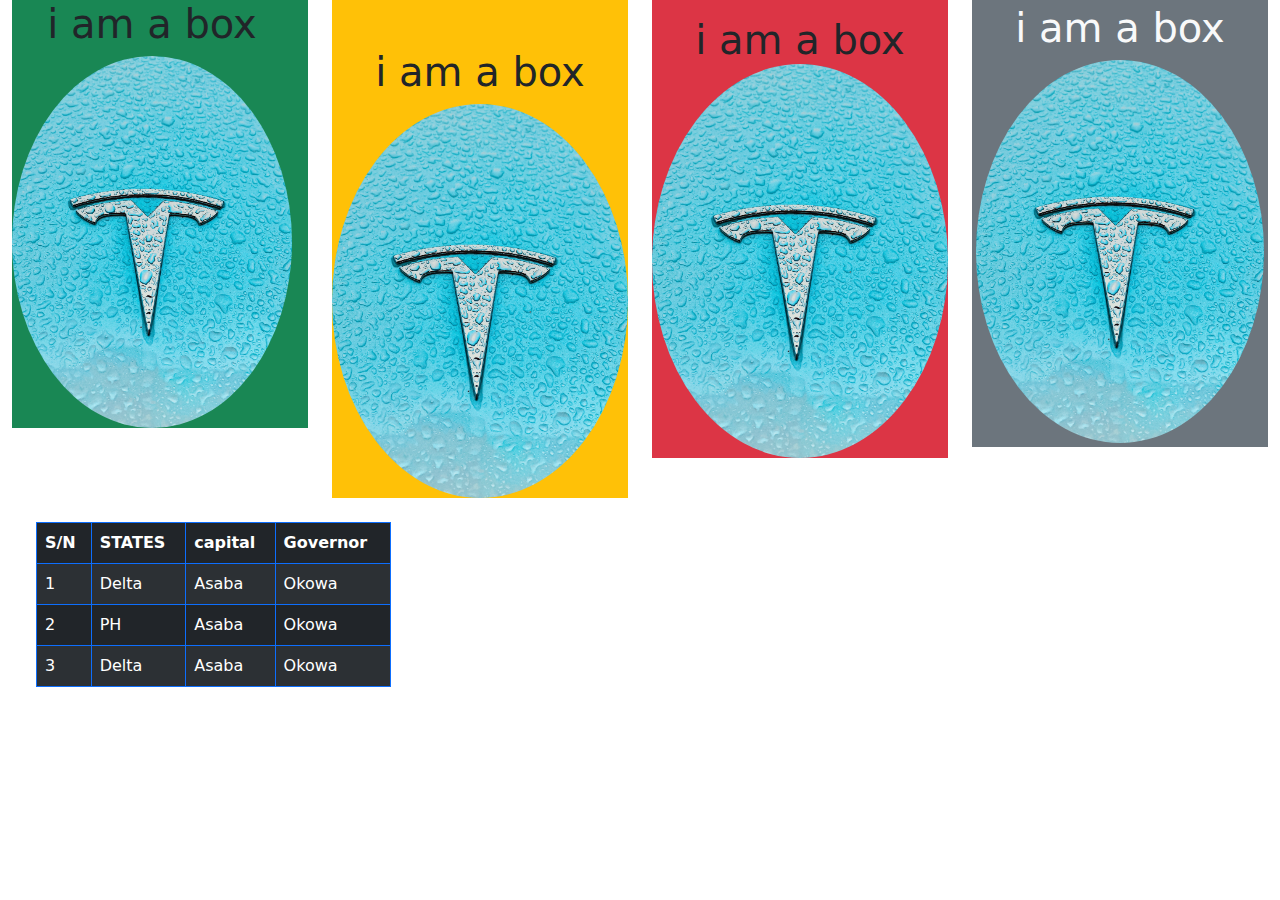
<file: Index.html>
<!DOCTYPE html>
<html lang="en">
<head>
    <meta charset="UTF-8">
    <meta http-equiv="X-UA-Compatible" content="IE=edge">
    <meta name="viewport" content="width=device-width, initial-scale=1.0">
    <title>Document</title>
    <!-- CSS only -->
  <!-- <link href="https://cdn.jsdelivr.net/npm/bootstrap@5.2.2/dist/css/bootstrap.min.css" rel="stylesheet" integrity="sha384-Zenh87qX5JnK2Jl0vWa8Ck2rdkQ2Bzep5IDxbcnCeuOxjzrPF/et3URy9Bv1WTRi" crossorigin="anonymous"> -->
   <link rel="stylesheet" href="css/bootstrap.min.css">
   <link rel="stylesheet" href="stlye.css"/>
</head>
<body>
     <div class="container-fluid">
         <div class="row">
            <div class="col-md-6 col-sm-2 col-lg-3">
                <div class="box bg-success text-center pe-3">
                    <h1>i am a box</h1>
                    <img src="priscilla-du-preez-jRjHSce08Os-unsplash.jpg"  class="img-fluid rounded-circle">


                </div>
            </div>
            <div class="col-md-6 col-sm-2 col-lg-3">
                <div class="box bg-warning text-center pt-5">
                    <h1>i am a box</h1>
                    <img src="priscilla-du-preez-jRjHSce08Os-unsplash.jpg"  class="img-fluid rounded-circle ">


                </div>
            </div>
            <div class="col-md-6 col-sm-2 col-lg-3">
                <div class="box bg-danger text-center pt-3">
                    <h1>i am a box</h13>
                    <img src="priscilla-du-preez-jRjHSce08Os-unsplash.jpg"  class="img-fluid rounded-circle">


                </div>
            </div>
            <div class="col-md-6 col-sm-2 col-lg-3">
                <div class="box bg-secondary p-1">
                    <h1 class="text-light text-center">i am a box</h1>
                    <img src="priscilla-du-preez-jRjHSce08Os-unsplash.jpg" class="img-fluid rounded-circle">

            </div>
         </div>
        </div>
      
      
      
      
      
        <div class="row">
            <div class="col-4">
                <div class="p-4">
    <table class="table table-dark table-striped table-bordered border-primary table-hover">
        <thead>
            <tr>
                <th>
                    S/N
                </th>
                <th>STATES</th>
    <th> capital</th>
                <th> Governor</th>
    </tr>
        </thead>
        <tbody>
            <tr>
                <td>1</td>
                <td> Delta </td>
                <td> Asaba</td>
                <td> Okowa </td>
            </tr>
            <tr>
                <td>2</td>
                <td> PH </td>
                <td> Asaba</td>
                <td> Okowa </td>
            </tr>
            <tr>
                <td>3</td>
                <td> Delta </td>
                <td> Asaba</td>
                <td> Okowa </td>
            </tr>
    
    </table>
    
                </div>
    
            </div>
    
         </div>
            </div>
         
     

     
      







    <!-- JavaScript Bundle with Popper -->
<!-- <script src="https://cdn.jsdelivr.net/npm/bootstrap@5.2.2/dist/js/bootstrap.bundle.min.js" integrity="sha384-OERcA2EqjJCMA+/3y+gxIOqMEjwtxJY7qPCqsdltbNJuaOe923+mo//f6V8Qbsw3" crossorigin="anonymous"></script> -->


<script src="js/bootstrap.min.js"></script>
</body>
</html>
</file>
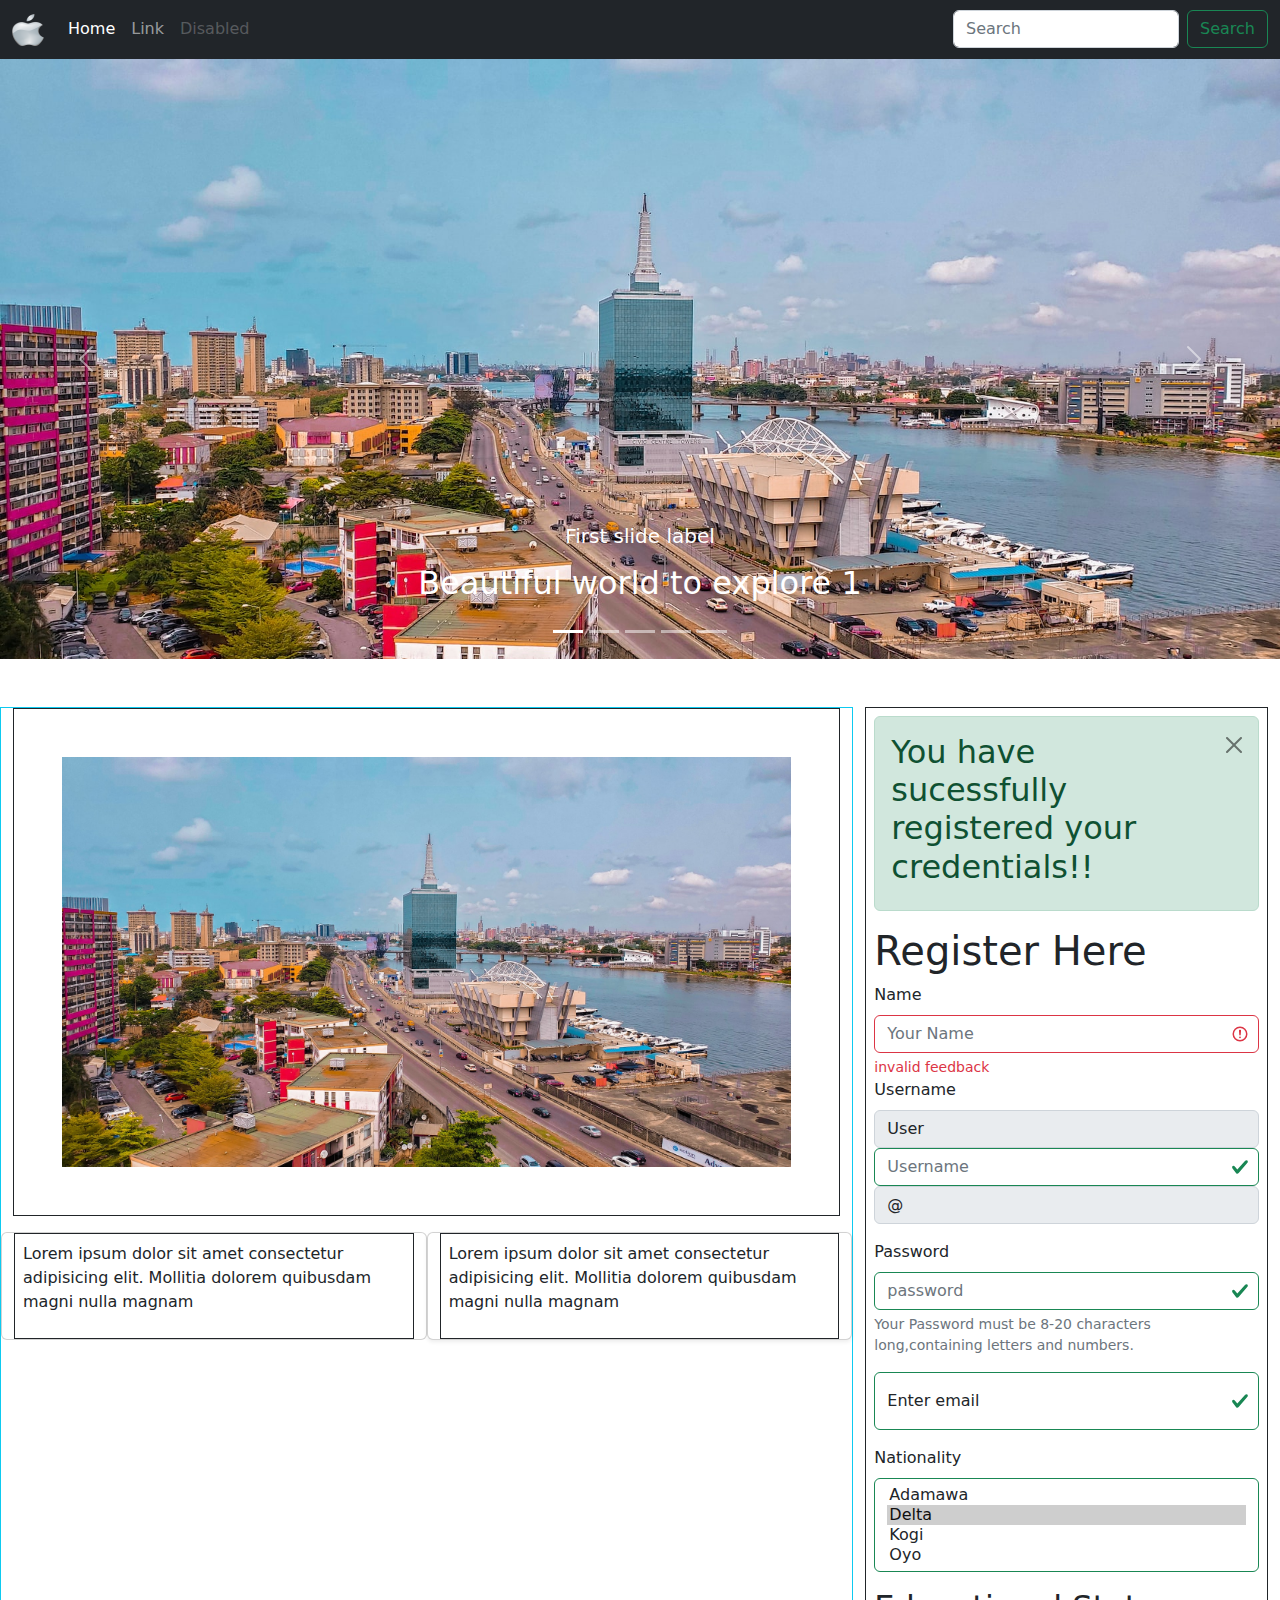
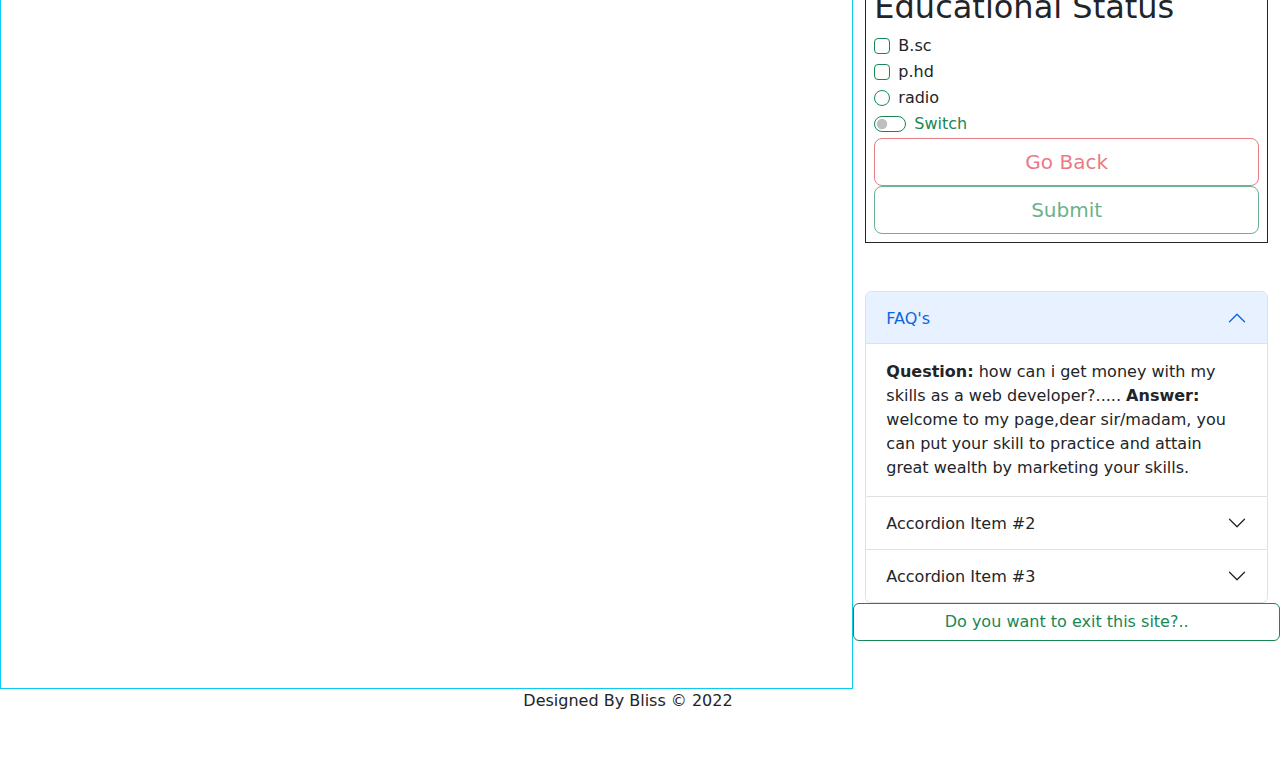
<file: bootstap.html>
<!DOCTYPE html>
<html lang="en">
<head>
    <meta charset="UTF-8">
    <meta http-equiv="X-UA-Compatible" content="IE=edge">
    <meta name="viewport" content="width=device-width, initial-scale=1.0">
    <title>Document</title>
    <link rel="stylesheet" href="css/bootstrap.min.css">
    <link rel="stylesheet" href="bootstap.css"/>
</head>
<body> 
 

<!-- Modal -->
<div class="modal fade" id="exampleModal" tabindex="-1" aria-labelledby="exampleModalLabel" aria-hidden="true">
  <div class="modal-dialog">
    <div class="modal-content">
      <div class="modal-header">
        <h1 class="modal-title fs-5" id="exampleModalLabel">Modal title</h1>
        <button type="button" class="btn-close" data-bs-dismiss="modal" aria-label="Close"></button>
      </div>
      <div class="modal-body">
        ...
      </div>
      <div class="modal-footer">
        <button type="button" class="btn btn-secondary" data-bs-dismiss="modal">Close</button>
        <button type="button" class="btn btn-primary">Save changes</button>
      </div>
    </div>
  </div>
</div>

    <nav class="navbar navbar-expand-lg navbar-dark  bg-dark">
        <div class="container-fluid">
          <button class="navbar-toggler" type="button" data-bs-toggle="collapse" data-bs-target="#navbarTogglerDemo01" aria-controls="navbarTogglerDemo01" aria-expanded="false" aria-label="Toggle navigation">
            <span class="navbar-toggler-icon"></span>
          </button>
          <div class="collapse navbar-collapse" id="navbarTogglerDemo01">
            <a class="navbar-brand" href="#"><img src="apple logo.ico" alt=""></a>
            <ul class="navbar-nav me-auto mb-2 mb-lg-0">
              <li class="nav-item">
                <a class="nav-link active" aria-current="page" href="#">Home</a>
              </li>
              <li class="nav-item">
                <a class="nav-link" href="#">Link</a>
              </li>
              <li class="nav-item">
                <a class="nav-link disabled">Disabled</a>
              </li>
            </ul>
            <form class="d-flex" role="search">
              <input class="form-control me-2" type="search" placeholder="Search" aria-label="Search">
              <button class="btn btn-outline-success" type="submit">Search</button>
            </form>
          </div>
        </div>
      </nav>
    <div class="row">
        <div id="carouselExampleCaptions" class="carousel slide" data-bs-ride="carousel">
            <div class="carousel-indicators">
              <button type="button" data-bs-target="#carouselExampleCaptions" data-bs-slide-to="0" class="active" aria-current="carousel" aria-label="Slide 1"></button>
              <button type="button" data-bs-target="#carouselExampleCaptions" data-bs-slide-to="1" aria-label="Slide 2"></button>
              <button type="button" data-bs-target="#carouselExampleCaptions" data-bs-slide-to="2" aria-label="Slide 3"></button>
              <button type="button" data-bs-target="#carouselExampleCaptions" data-bs-slide-to="3" aria-label="Slide 4"></button>
              <button type="button" data-bs-target="#carouselExampleCaptions" data-bs-slide-to="4" aria-label="Slide 5"></button>
            </div>
            <div class="carousel-inner">
              <div class="carousel-item active"data-bs-interval="2000"  >
                
                <img src="beauty.jpg" class=" img-fluid d-block w-100 " alt="...">
                <div class="carousel-caption d-none d-md-block">
                  <h5>First slide label</h5>
                  <p><h2>Beautiful world to explore 1</h2></p>
                </div>
              </div>
              <div class="carousel-item" data-bs-interval="2000">
                <img src="beauty.jpg" class="img-fluid d-block w-100" alt="...">
                <div class="carousel-caption d-none d-md-block">
                  <h5>Second slide label</h5>
                  <p><h2>Beautiful world to explore 2</h2> </p>
                </div>
              </div>
              <div class="carousel-item" data-bs-interval="2000">
                <img src="beauty.jpg" class="img-fluid  d-block w-100" alt="...">
                <div class="carousel-caption d-none d-md-block">
                  <h5>Third slide label</h5>
                  <p><h2>Beautiful world to explore 3</h2> </p>
                </div>
              </div>

              <div class="carousel-item" data-bs-interval="2000">
                <img src="beauty.jpg" class="img-fluid  d-block w-100" alt="...">
                <div class="carousel-caption d-none d-md-block">
                  <h5>Third slide label</h5>
                  <p><h2>Beautiful world to explore 4</h2> </p>
                </div>
              </div>
              <div class="carousel-item" data-bs-interval="2000">
                <img src="beauty.jpg" class="img-fluid  d-block w-100" alt="...">
                <div class="carousel-caption d-none d-md-block">
                  <h5>Third slide label</h5>
                  <p><h2>Beautiful world to explore 5</h2> </p>
                </div>
              </div>
            </div>
            <button class="carousel-control-prev" type="button" data-bs-target="#carouselExampleCaptions" data-bs-slide="prev">
              <span class="carousel-control-prev-icon" aria-hidden="true"></span>
              <span class="visually-hidden">Previous</span>
            </button>
            <button class="carousel-control-next" type="button" data-bs-target="#carouselExampleCaptions" data-bs-slide="next">
              <span class="carousel-control-next-icon" aria-hidden="true"></span>
              <span class="visually-hidden">Next</span>
            </button>
          </div>

    </div>
    <div class="container-fluid">
        <div class="row my-5">
            <div class=" col-md-7 col-sm-12 col-lg-8 border border-info" >
                <div class="p-5 border border-dark">
                    <img src="beauty.jpg"   class="img-fluid" class="border border-secondary"pb-5 />
                </div>
                    <div class="row my-3">
                        <div class="col-md-6 card ">
                            <div class="p-2 border border-dark">
                                <p>
                                    Lorem ipsum dolor sit amet consectetur adipisicing 
                                    elit. Mollitia dolorem quibusdam magni nulla magnam  
                                      
                                     
                                </p>

                            </div>

                        </div>
                        <div class="col-md-6 card shadow shadow-sm">
                            <div class="p-2 border border-dark">
                                <p>
                                    Lorem ipsum dolor sit amet consectetur adipisicing 
                                    elit. Mollitia dolorem quibusdam magni nulla magnam
                                      
                                     
                                </p>
    
                            </div>
    
                        </div>
                    </div>

                </div>
                

                
                <div class="col-md-5 col-sm-12 col-lg-4">
                        <div class="p-2 border border-dark">
                            <div class="alert alert-success alert-dismissible fade show" role="alert">
                                <button type="button" class="btn-close" data-bs-dismiss="alert" aria-label="Close"></button>
                                <h2>You have sucessfully registered your credentials!!</h2>

                            </div>
                            <form class="was-validated">
                                <label for="" > <h1>Register Here</h1></label>
                                <div class="mb-3">
                                <label for="name" class="form-label">Name</label>
                                <input type="text" class="form-control" required value=""  placeholder="Your Name" id="name">
                                <div class="valid-feedback">
                                    Looks Great!
                                </div>
                               <div class="invalid-feedback">
                                invalid feedback
                               </div>


                               <div class="mb-3">
                                <label for="username" class="form-label">Username</label>
                                <div class="input-group"></div>
                                <span class="input-group-text" id="basic-addon1">User</span>
                                <input type="text" class="form-control" placeholder="Username">
                                <span class="input-group-text" id="basic-addon1">@</span>
                               </div>
                                
                            </div>
                            <div class="mb-3">
                                <label for="password" class="form-label">Password</label>
                                 <input type="password" class="form-control"
                                 placeholder="password" id="password">
                                 <div id="passwordHelpBlock" class="form-text">
                                     Your Password must be 8-20 characters long,containing letters and numbers.
                                 </div>
                                 </div>
                            <div>
                                <div class="form-floating mb-3">
                                     
                                     <input type="text" class="form-control"
                                     placeholder="email" id="email">
                                     <label for="email" class="form-label">Enter email</label>
                                </div>
                            </div>
                            
                                <div class="mb-3">
                                     <label for="nationality" class="form-label"> Nationality</label>
                                     <select name="" id="nationality" class="form-select" multiple aria-label="multiple select example">
                                        <option value="">Adamawa</option>
                                        <option selected value="">Delta</option>
                                        <option value="">Kogi</option>
                                        <option value="">Oyo</option>
                                     </select>
                                     
                                </div>
                                <label><h2>Educational Status</h2></label>
                                <div class="form-check"> 
                                    <input class="form-check-input" type="checkbox" value="" id="flexCheckDefault" >
                                    <label class="B.sc" for="B.sc">B.sc
                                    </label>
                                </div>
                                <div class="form-check form-check-inline" > 
                                   
                                    <input class="form-check-input" type="checkbox" value="" id="flexCheckDefault" >
                                    <label class="p.hd" for="p.hd">p.hd
                                    </label>
                                </div>
                                <div class="form-check"> 
                                    <input class="form-check-input" type="radio" value="" id="flexCheckDefault" >
                                    <label class="radio" for="radio">radio
                                    </label>
                                </div>
                                        <div class="form-check form-switch">
                                          <input class="form-check-input" type="checkbox" role="switch" id="flexSwitchCheckDefault">
                                          <label class="form-check-label" for="switch" > Switch</label>
                                          </div>

                                          <a href="" class="btn btn-outline-danger btn-lg disabled w-100"> Go Back</a>

                                      <div class="btn btn-outline-success btn-lg disabled w-100" disabled>Submit</div>
                                    
                                      
                            </form>
                        
                        </div>
                          <div class="row my-5">
                            <div class="accordion" id="accordionExample">
                                <div class="accordion-item">
                                  <h2 class="accordion-header" id="headingOne">
                                    <button class="accordion-button" type="button" data-bs-toggle="collapse" data-bs-target="#collapseOne" aria-expanded="true" aria-controls="collapseOne">
                                      FAQ's
                                    </button>
                                  </h2>
                                  <div id="collapseOne" class="accordion-collapse collapse show" aria-labelledby="headingOne" data-bs-parent="#accordionExample">
                                    <div class="accordion-body">
                                      <strong>Question:</strong> how can i get money with my skills as a web developer?..... <strong>Answer:</strong>  welcome to my page,dear sir/madam, you can put your skill to practice and attain great wealth by marketing your skills.
                                    </div>
                                  </div>
                                </div>
                                <div class="accordion-item">
                                  <h2 class="accordion-header" id="headingTwo">
                                    <button class="accordion-button collapsed" type="button" data-bs-toggle="collapse" data-bs-target="#collapseTwo" aria-expanded="false" aria-controls="collapseTwo">
                                      Accordion Item #2
                                    </button>
                                  </h2>
                                  <div id="collapseTwo" class="accordion-collapse collapse" aria-labelledby="headingTwo" data-bs-parent="#accordionExample">
                                    <div class="accordion-body">
                                      <strong>This is the second item's accordion body.</strong> It is hidden by default, until the collapse plugin adds the appropriate classes that we use to style each element. These classes control the overall appearance, as well as the showing and hiding via CSS transitions. You can modify any of this with custom CSS or overriding our default variables. It's also worth noting that just about any HTML can go within the <code>.accordion-body</code>, though the transition does limit overflow.
                                    </div>
                                  </div>
                                </div>
                                <div class="accordion-item">
                                  <h2 class="accordion-header" id="headingThree">
                                    <button class="accordion-button collapsed" type="button" data-bs-toggle="collapse" data-bs-target="#collapseThree" aria-expanded="false" aria-controls="collapseThree">
                                      Accordion Item #3
                                    </button>
                                  </h2>
                                  <div id="collapseThree" class="accordion-collapse collapse" aria-labelledby="headingThree" data-bs-parent="#accordionExample">
                                    <div class="accordion-body">
                                      <strong>This is the third item's accordion body.</strong> It is hidden by default, until the collapse plugin adds the appropriate classes that we use to style each element. These classes control the overall appearance, as well as the showing and hiding via CSS transitions. You can modify any of this with custom CSS or overriding our default variables. It's also worth noting that just about any HTML can go within the <code>.accordion-body</code>, though the transition does limit overflow.
                                    </div>
                                  </div>
                                </div>
                              </div>
                            
<!-- Button trigger modal -->
<button type="button" class="btn btn-outline-success" data-bs-toggle="modal" data-bs-target="#exampleModal">
  Do you want to exit this site?..
</button>

                            

                         </div>
                       
                    
                </div>
                <div class="row">
                    <p class="text-center"> Designed By Bliss &#169; 2022

                    </p>

                </div>
    </div>
            </div>
             
        


    
















    <script src="js/bootstrap.min.js"></script>
</body>
</html>
</file>
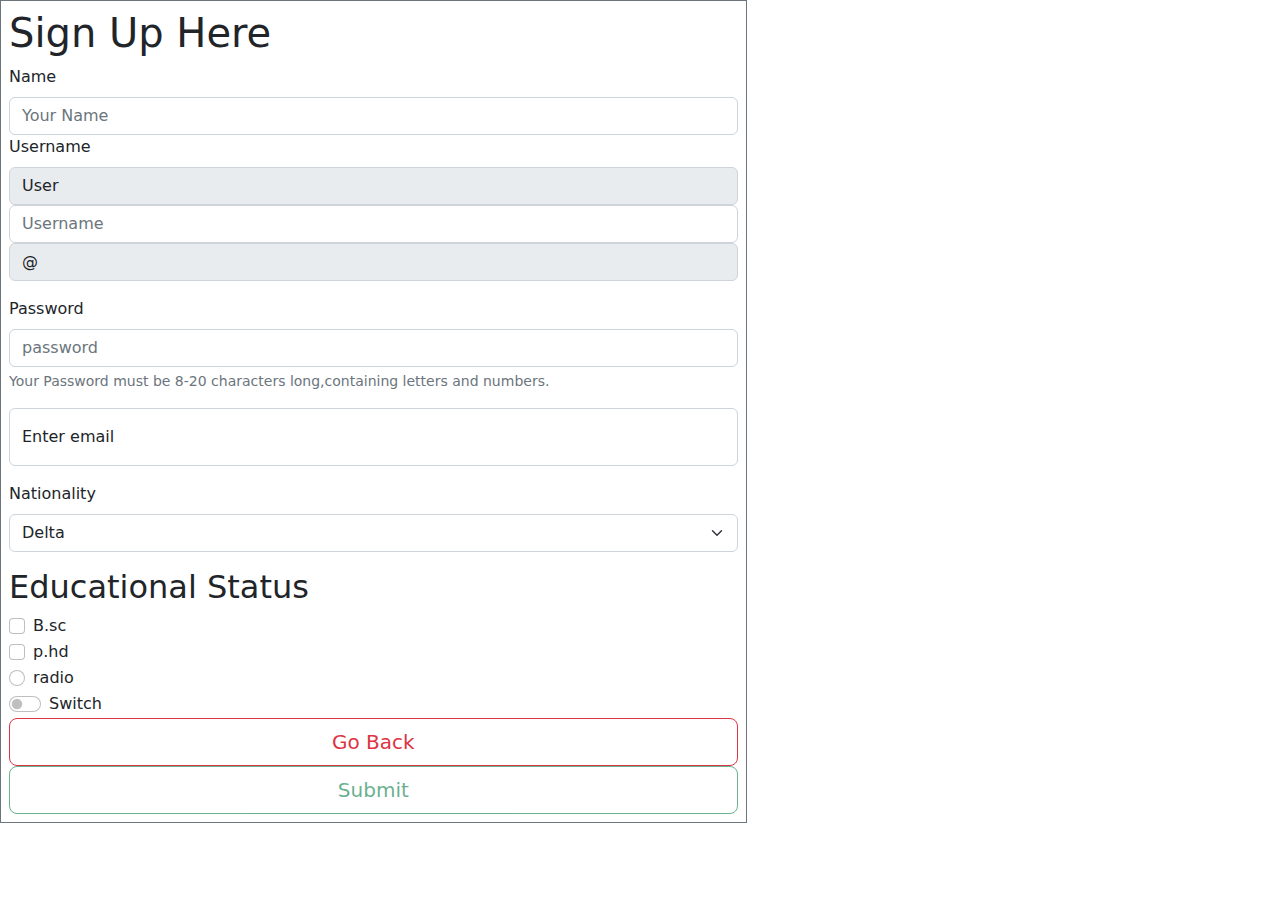
<file: signup form.html>
<!DOCTYPE html>
<html lang="en">
<head>
    <meta charset="UTF-8">
    <meta http-equiv="X-UA-Compatible" content="IE=edge">
    <meta name="viewport" content="width=device-width, initial-scale=1.0">
    <title>Document</title>
    <link rel="stylesheet" href="css/bootstrap.min.css">
</head>
<body>
    <div class="col-md-6 col-sm-12 col-lg-7">
        <div class="p-2 border border-secondary">
            <form >
                <label for="" > <h1>Sign Up Here</h1></label>
                <div class="mb-3">
                <label for="name" class="form-label">Name</label>
                <input type="text" class="form-control" required value=""  placeholder="Your Name" id="name">
                <!-- <div class="valid-feedback">
                    Looks Great!
                </div>
               <div class="invalid-feedback">
                invalid fedback
               </div> -->


               <div class="mb-3">
                <label for="username" class="form-label">Username</label>
                <div class="input-group"></div>
                <span class="input-group-text" id="basic-addon1">User</span>
                <input type="text" class="form-control" placeholder="Username">
                <span class="input-group-text" id="basic-addon1">@</span>
               </div>
                
            </div>
            <div class="mb-3">
                <label for="password" class="form-label">Password</label>
                 <input type="password" class="form-control"
                 placeholder="password" id="password">
                 <div id="passwordHelpBlock" class="form-text">
                     Your Password must be 8-20 characters long,containing letters and numbers.
                 </div>
                 </div>
            <div>
                <div class="form-floating mb-3">
                     
                     <input type="text" class="form-control"
                     placeholder="email" id="email">
                     <label for="email" class="form-label">Enter email</label>
                </div>
            </div>
            
                <div class="mb-3">
                     <label for="nationality" class="form-label"> Nationality</label>
                     <select name="" id="nationality" class="form-select" >
                        <option value="">Adamawa</option>
                        <option selected value="">Delta</option>
                        <option value="">Kogi</option>
                        <option value="">Oyo</option>
                     </select>
                     
                </div>
                <label><h2>Educational Status</h2></label>
                <div class="form-check"> 
                    <input class="form-check-input" type="checkbox" value="" id="flexCheckDefault" >
                    <label class="B.sc" for="B.sc">B.sc
                    </label>
                </div>
                <div class="form-check form-check-inline" > 
                   
                    <input class="form-check-input" type="checkbox" value="" id="flexCheckDefault" >
                    <label class="p.hd" for="p.hd">p.hd
                    </label>
                </div>
                <div class="form-check"> 
                    <input class="form-check-input" type="radio" value="" id="flexCheckDefault" >
                    <label class="radio" for="radio">radio
                    </label>
                </div>
                        <div class="form-check form-switch">
                          <input class="form-check-input" type="checkbox" role="switch" id="flexSwitchCheckDefault">
                          <label class="form-check-label" for="switch" > Switch</label>
                          </div>

                          <a href="" class="btn btn-outline-danger btn-lg  w-100"> Go Back</a>

                      <div class="btn btn-outline-success btn-lg disabled w-100" >Submit</div>
                    
                      
            </form>

        </div>

    
</div>




















    <script src="js/bootstrap.min.js"></script>
</body>
</html>
</file>
<file: stlye.css>
.box{
    
    height: auto;
    
}
</file>
<file: bootstap.css>
.carouselExampleCaptions{
    height: 600px;
}
.carousel-inner{
    height: 600px;
}
.carousel-item{
    height: 600px;
}
</file>
